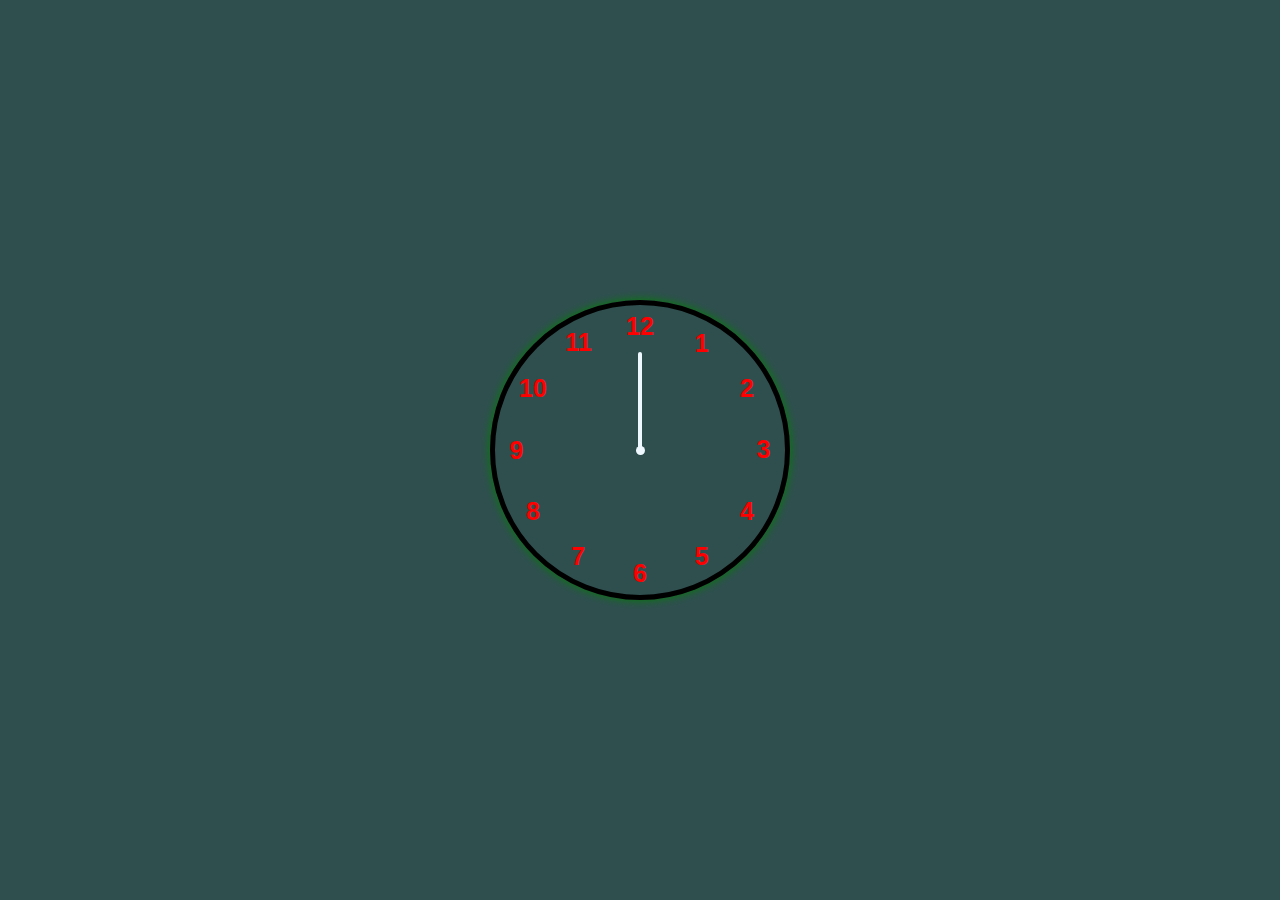
<file: clock.html>
<!DOCTYPE html>
<html lang="en">
<head>
    <meta charset="UTF-8">
    <meta name="viewport" content="width=device-width, initial-scale=1.0">
    <title>Document</title>

    <link rel="stylesheet" href="clock.css">
</head>
<body>
    <div class="container">
        <div class="clock">

        <div style="--clr:#db2c2c;  --h:70px;" id="hours"  class="hand"><i></i></div>
        <div style="--clr:#668899; --h:86px;"   id="min"    class="hand"><i></i></div>
        <div style="--clr:#224433; --h:98px; " id="sec"  class="hand"><i></i></div>
          <span style="--i:1;"><b>1</b></span> 
          <span style="--i:2;"><b>2</b></span>
          <span style="--i:3;"><b>3</b></span>
          <span style="--i:4;"><b>4</b></span>
          <span style="--i:5;"><b>5</b></span>
          <span style="--i:6;"><b>6</b></span>
          <span style="--i:7;"><b>7</b></span>
          <span style="--i:8;"><b>8</b></span>
          <span style="--i:9;"><b>9</b></span>
          <span style="--i:10;"><b>10</b></span>
          <span style="--i:11;"><b>11</b></span>
          <span style="--i:12;"><b>12</b></span> 
    
        </div>
         
       </div>
       

       <script src="clock.js"></script> 
</body>
</html>
</file>
<file: clock.css>
*{
   margin: 0px;
   padding: 0px;
   font-family: sans-serif;
  box-sizing: border-box;
}

 body{

   display: flex;
   justify-content: center;
   align-items: center;
   min-height: 100vh;
   background-color: darkslategray;

 }

 .container{
  position:relative ;

 }
 .clock{
                width: 300px;
                height: 300px;
                border-radius: 50%;
                background-color: rgba(red green, blue, alpha);
                border:5px solid black;
                box-shadow:0px 0px 10px 0px green ;
        display: flex;
        justify-content: center;
        align-items: center;

 }
 .clock span{
              position: absolute;
              transform: rotate(Calc(30deg  * var(--i))) ;
          inset: 12px;
          text-align: center;
          color: red;
 }
 
 .clock span b{
   transform: rotate(Calc(-30deg  * var(--i)));
  display: inline-block;
  font-size: 25px;
  box-sizing: border-box;
   
 } 
 

 .clock::before{
   content: '';
   position: absolute;
   width: 9px;
   height: 9px;
   border-radius: 50%;
   background-color: aliceblue;
   

 }
 .hand{

      position: absolute;
      display: flex;
      justify-content: center;
      align-items: flex-end;
     
 }

  .hand i{
  position: absolute;
  background-color: aliceblue;
  width: 4px;
  height: var(--h);
  border-radius: 8px;
 

  }
</file>
